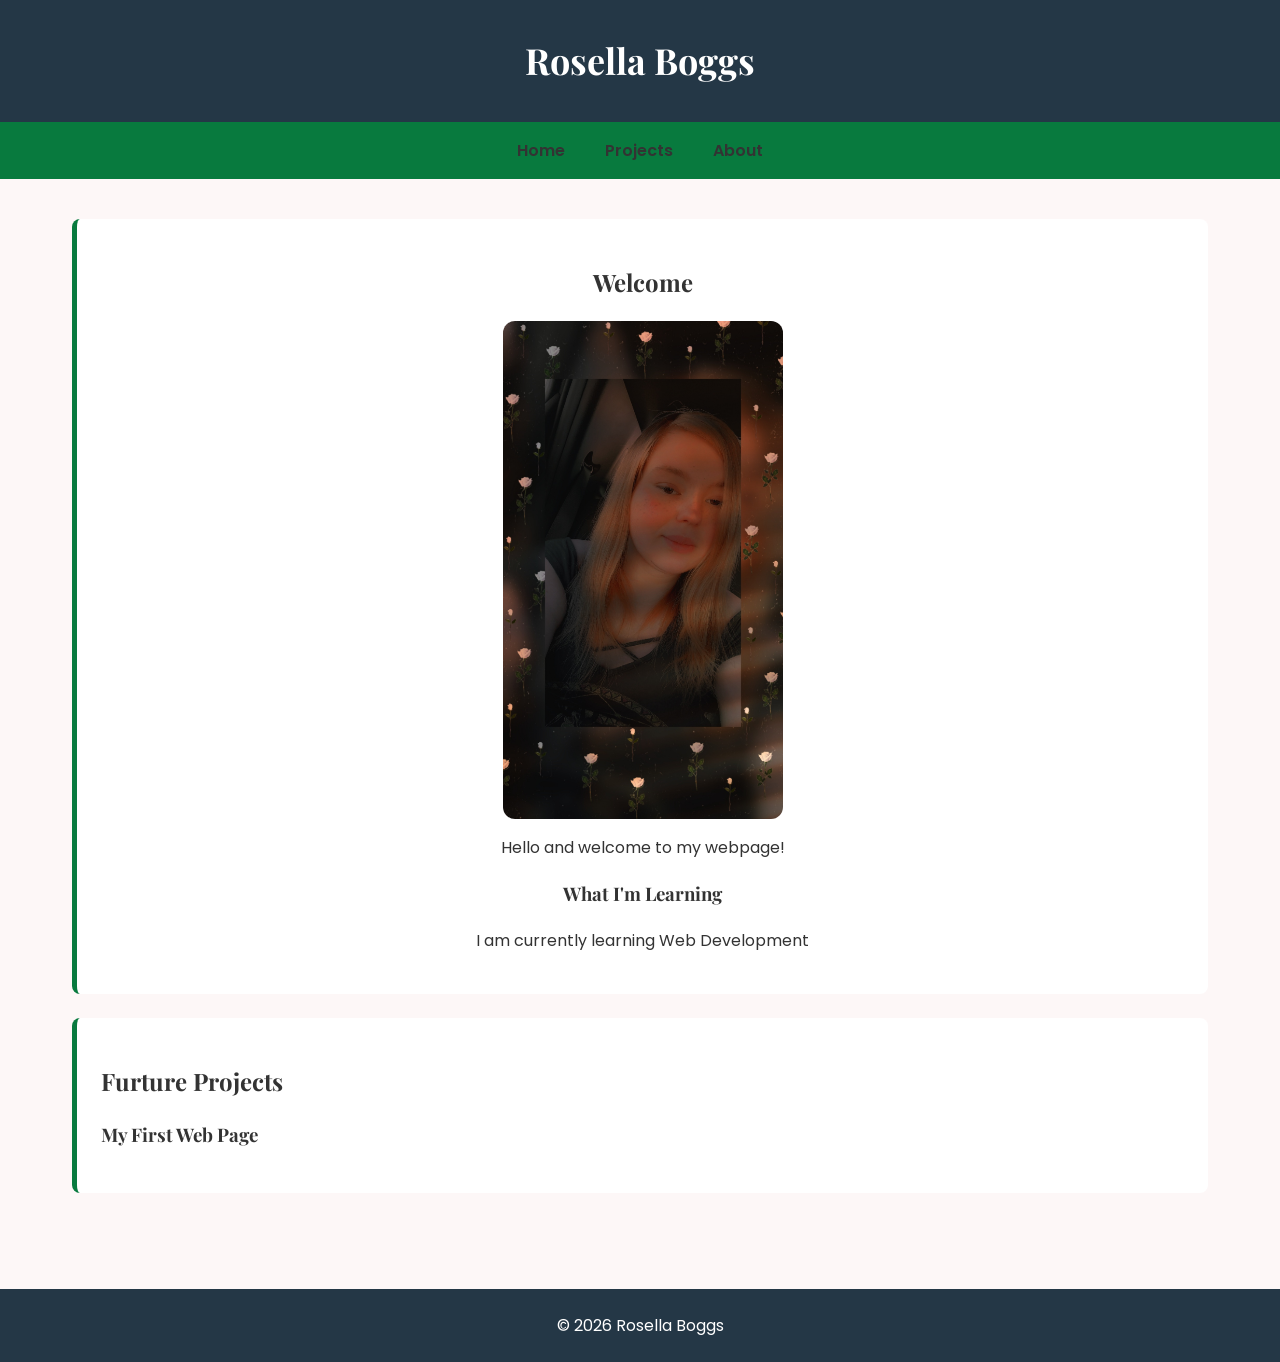
<file: START_site/index.html>
<!DOCTYPE html>
<!-- DEV.140 · Week 2 · Lecture 4 · START: follow along with the class. All three pages live in this ONE folder. -->
<html lang="en">
<head>
  <meta charset="UTF-8">
  <meta name="viewport" content="width=device-width, initial-scale=1.0">
  <title>Home</title>
  <link rel="stylesheet" href="style.css">
</head>
<body>
  <header>
    <h1>Rosella Boggs</h1>
  </header>
  <nav>
    <ul>
      <li><a href="index.html">Home</a></li>
      <li><a href="projects.html">Projects</a></li>
      <li><a href="about.html">About</a></li>
    </ul>
  </nav>
  <main>
   <section class="content-section" id="welcome">
      <h2>Welcome</h2>
      <img src="images/Snapchat-322236450.jpg" alt="Rosella smiling">
      <p>Hello and welcome to my webpage!</p>
      <h3>What I'm Learning</h3>
      <p>I am currently learning Web Development</p>
    </section>
     <section class="content-section">
      <h2>Furture Projects</h2>
      <h3>My First Web Page</h3>
    </section>
  </main>
  <footer>
    <p>&copy; 2026 Rosella Boggs</p>
  </footer>
</body>
</html>
</file>
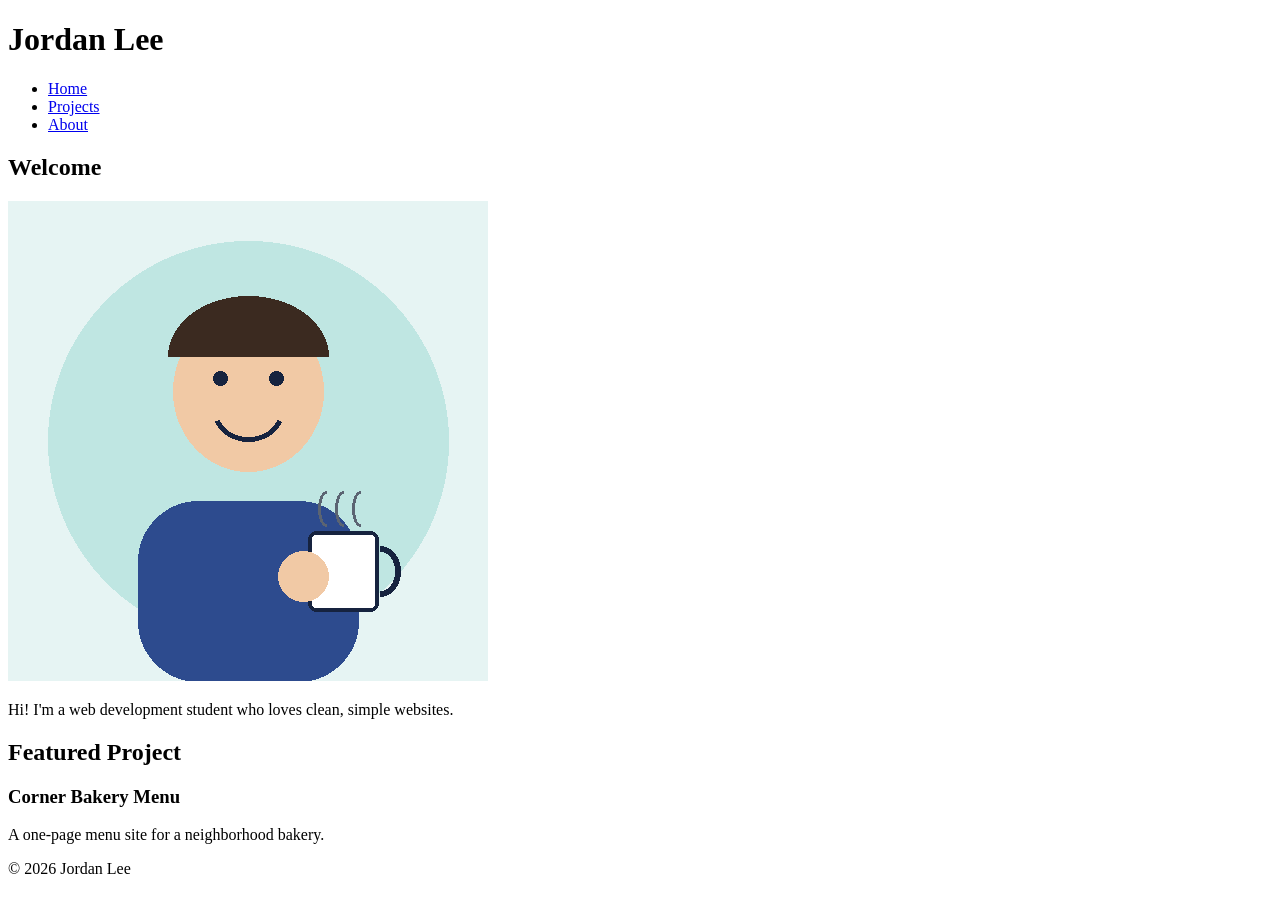
<file: L4_student_files/EXEMPLAR_site/index.html>
<!DOCTYPE html>
<!-- DEV.140 · Milestone 1 / Homework 1 example: 3 linked pages, the same menu everywhere, semantic tags, headings in order. -->
<html lang="en">
<head>
  <meta charset="UTF-8">
  <meta name="viewport" content="width=device-width, initial-scale=1.0">
  <title>Jordan Lee | Home</title>
</head>
<body>
  <header>
    <h1>Jordan Lee</h1>
  </header>
  <nav>
    <ul>
      <li><a href="index.html">Home</a></li>
      <li><a href="projects.html">Projects</a></li>
      <li><a href="about.html">About</a></li>
    </ul>
  </nav>
  <main>
    <section>
      <h2>Welcome</h2>
      <img src="images/me.png" alt="Jordan smiling, holding a coffee mug">
      <p>Hi! I'm a web development student who loves clean, simple websites.</p>
    </section>
    <section>
      <h2>Featured Project</h2>
      <h3>Corner Bakery Menu</h3>
      <p>A one-page menu site for a neighborhood bakery.</p>
    </section>
  </main>
  <footer>
    <p>&copy; 2026 Jordan Lee</p>
  </footer>
</body>
</html>
</file>
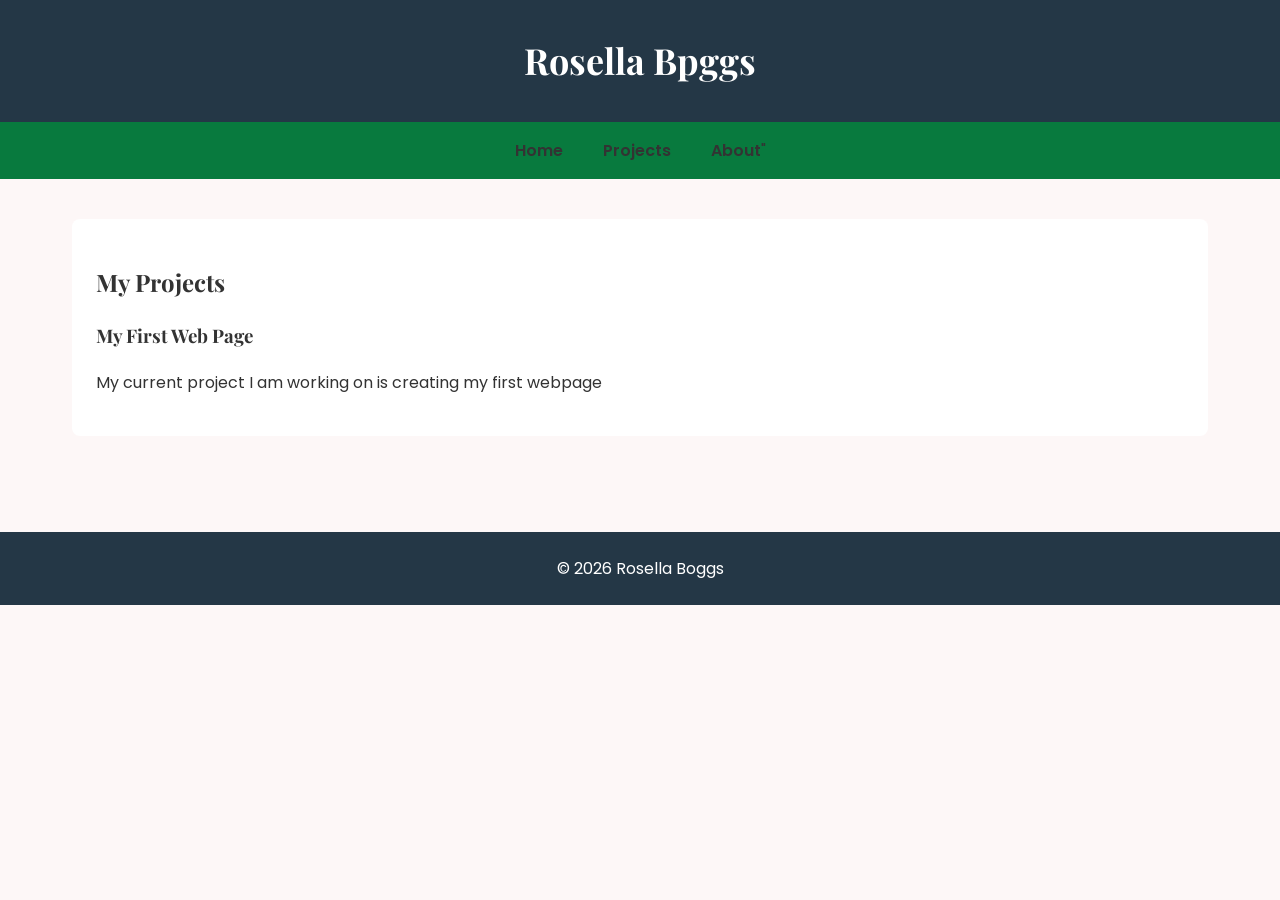
<file: START_site/projects.html>
<!DOCTYPE html>
<!-- DEV.140 · Week 2 · Lecture 4 · START: follow along with the class. All three pages live in this ONE folder. -->
<html lang="en">
<head>
  <meta charset="UTF-8">
  <meta name="viewport" content="width=device-width, initial-scale=1.0">
  <title>Projects</title>
  <link rel="stylesheet" href="style.css">
</head>
<body>
  <header>
    <h1>Rosella Bpggs</h1>
  </header>
  <nav>
    <ul>
      <li><a href="index.html">Home</a></li>
      <li><a href="projects.html">Projects</a></li>
      <li><a href="about.html">About</a>"</li>
    </ul>
  </nav>
  <main>
   <section>
      <h2>My Projects</h2>
      <h3>My First Web Page</h3>
      <p>My current project I am working on is creating my first webpage</p>
    </section>
  </main>
  <footer>
    <p>&copy; 2026 Rosella Boggs</p>
  </footer>
</body>
</html>
</file>
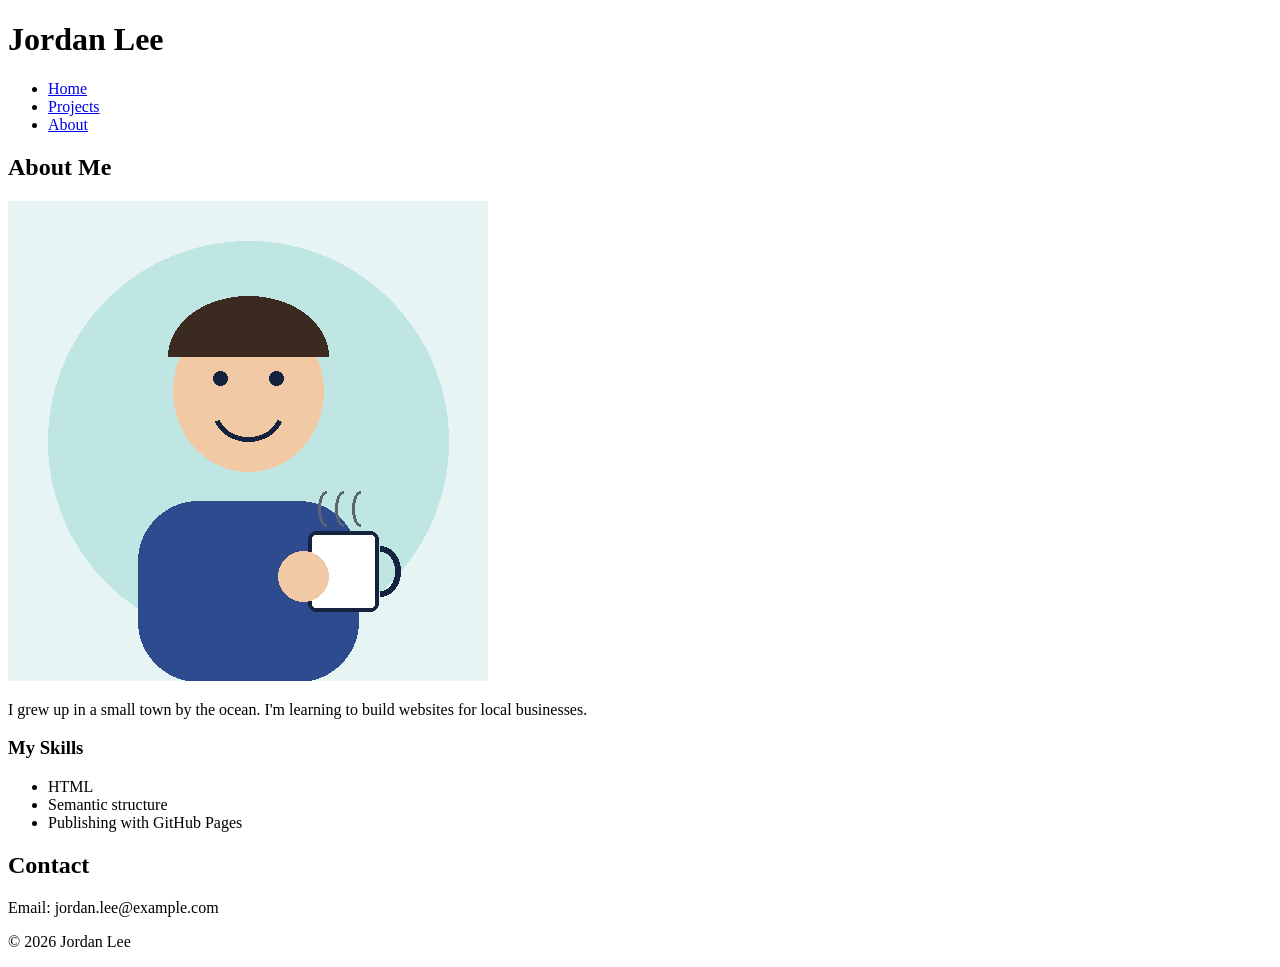
<file: L4_student_files/EXEMPLAR_site/about.html>
<!DOCTYPE html>
<!-- DEV.140 · Milestone 1 / Homework 1 example: 3 linked pages, the same menu everywhere, semantic tags, headings in order. -->
<html lang="en">
<head>
  <meta charset="UTF-8">
  <meta name="viewport" content="width=device-width, initial-scale=1.0">
  <title>Jordan Lee | About</title>
</head>
<body>
  <header>
    <h1>Jordan Lee</h1>
  </header>
  <nav>
    <ul>
      <li><a href="index.html">Home</a></li>
      <li><a href="projects.html">Projects</a></li>
      <li><a href="about.html">About</a></li>
    </ul>
  </nav>
  <main>
    <section>
      <h2>About Me</h2>
      <img src="images/me.png" alt="Jordan smiling, holding a coffee mug">
      <p>I grew up in a small town by the ocean. I'm learning to build websites for local businesses.</p>
      <h3>My Skills</h3>
      <ul>
        <li>HTML</li>
        <li>Semantic structure</li>
        <li>Publishing with GitHub Pages</li>
      </ul>
    </section>
    <section>
      <h2>Contact</h2>
      <p>Email: jordan.lee@example.com</p>
    </section>
  </main>
  <footer>
    <p>&copy; 2026 Jordan Lee</p>
  </footer>
</body>
</html>
</file>
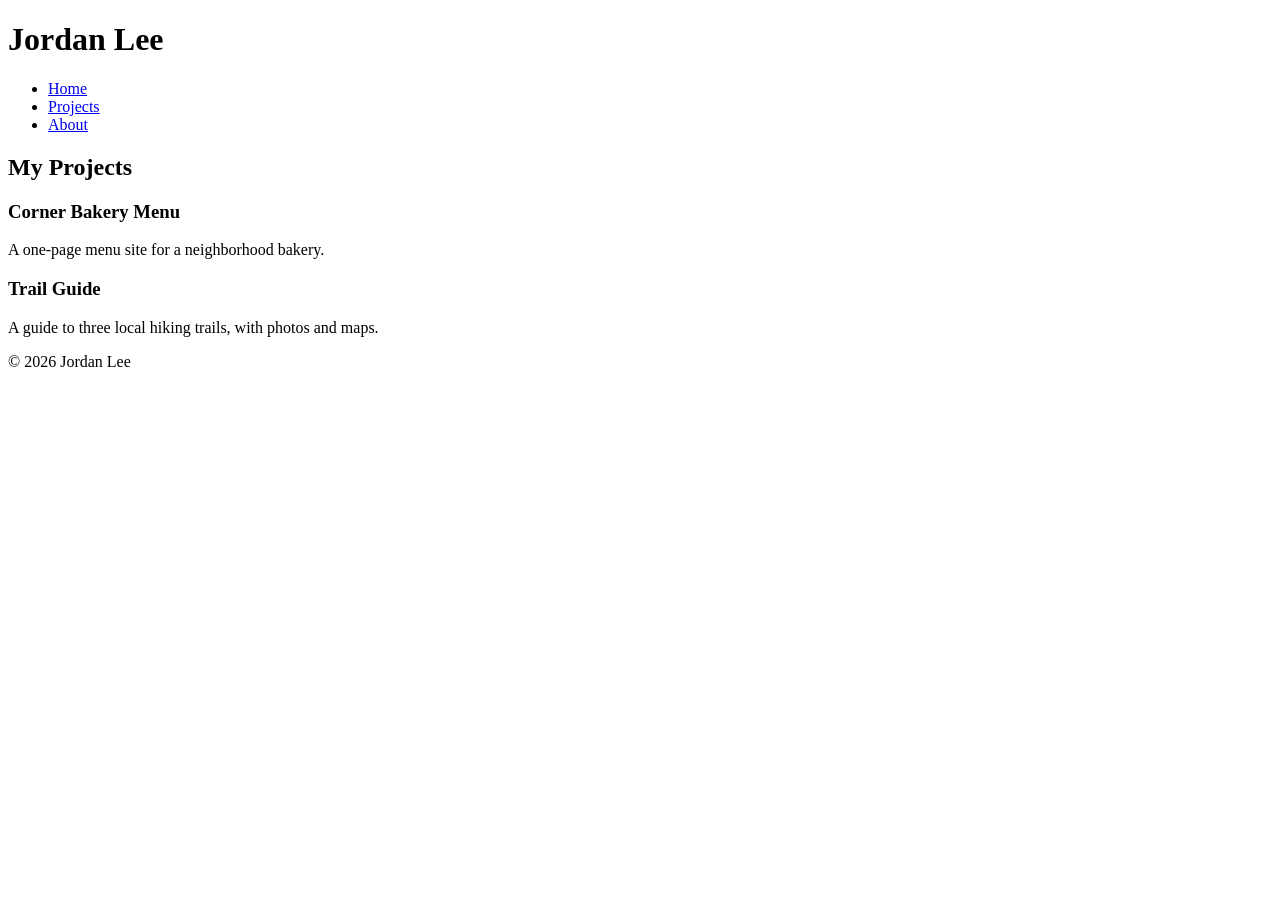
<file: L4_student_files/EXEMPLAR_site/projects.html>
<!DOCTYPE html>
<!-- DEV.140 · Milestone 1 / Homework 1 example: 3 linked pages, the same menu everywhere, semantic tags, headings in order. -->
<html lang="en">
<head>
  <meta charset="UTF-8">
  <meta name="viewport" content="width=device-width, initial-scale=1.0">
  <title>Jordan Lee | Projects</title>
</head>
<body>
  <header>
    <h1>Jordan Lee</h1>
  </header>
  <nav>
    <ul>
      <li><a href="index.html">Home</a></li>
      <li><a href="projects.html">Projects</a></li>
      <li><a href="about.html">About</a></li>
    </ul>
  </nav>
  <main>
    <section>
      <h2>My Projects</h2>
      <article>
        <h3>Corner Bakery Menu</h3>
        <p>A one-page menu site for a neighborhood bakery.</p>
      </article>
      <article>
        <h3>Trail Guide</h3>
        <p>A guide to three local hiking trails, with photos and maps.</p>
      </article>
    </section>
  </main>
  <footer>
    <p>&copy; 2026 Jordan Lee</p>
  </footer>
</body>
</html>
</file>
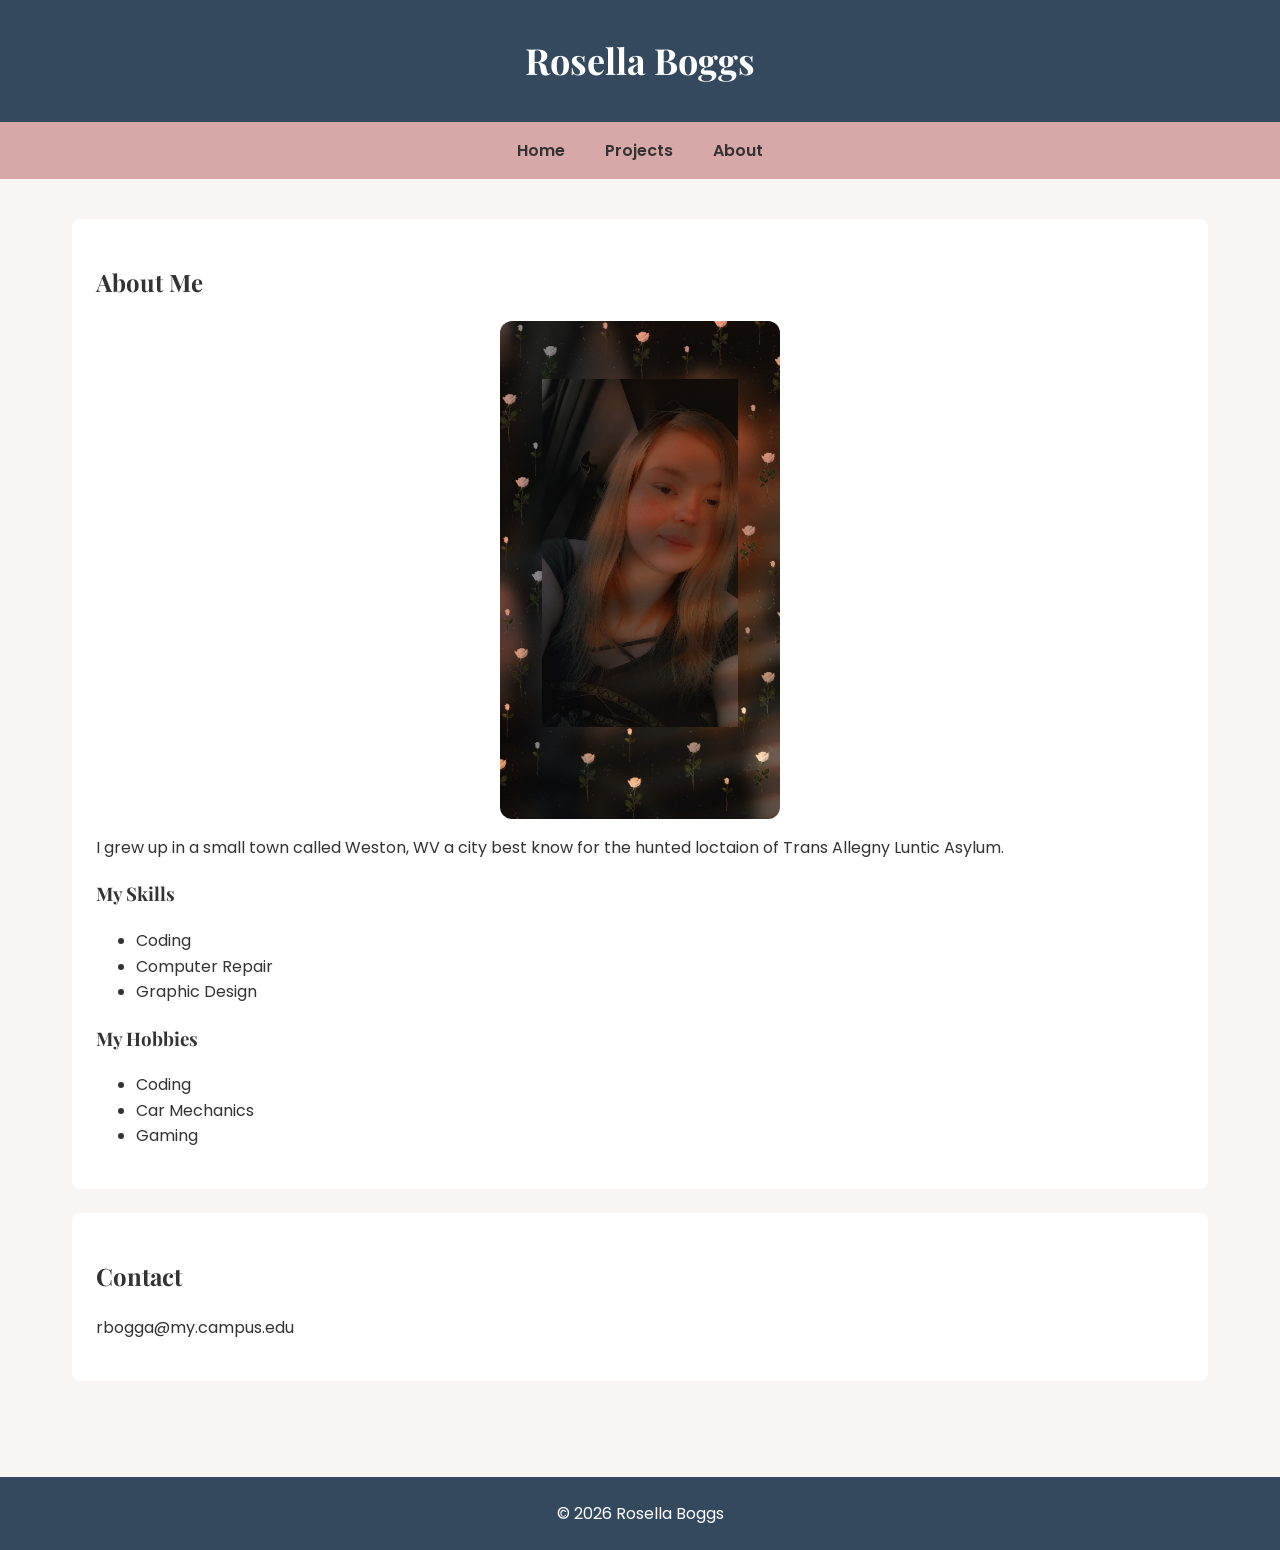
<file: L4_student_files/START_site/about.html>
<!DOCTYPE html>
<!-- DEV.140 · Week 2 · Lecture 4 · START: follow along with the class. All three pages live in this ONE folder. -->
<html lang="en">
<head>
  <meta charset="UTF-8">
  <meta name="viewport" content="width=device-width, initial-scale=1.0">
  <title>About</title>
  <link rel="stylesheet" href="style.css">
</head>
<body>
  <header>
    <h1>Rosella Boggs</h1>
  </header>
  <nav>
     <ul>
      <li><a href="index.html">Home</a></li>
      <li><a href="projects.html">Projects</a></li>
      <li><a href="about.html">About</a></li>
    </ul>
  </nav>
  <main>
    <section>
      <h2>About Me</h2>
      <img src="images/Snapchat-322236450.jpg" alt="Rosella facing foward smiling">
      <p> I grew up in a small town called Weston, WV a city best know for the hunted loctaion of Trans Allegny Luntic Asylum.</p>
      <h3>My Skills</h3>
      <ul>
        <li>Coding</li>
        <li>Computer Repair</li>
        <li>Graphic Design</li>
      </ul>
      <h3>My Hobbies</h3>
      <ul>
        <li>Coding</li>
        <li>Car Mechanics 
        <li>Gaming</li>
        </li>
      </ul>
    </section>
    <section>
      <h2>Contact</h2>
      <p>rbogga@my.campus.edu</p>
      <p><a href="https://www.linkedin.com/in/rosella-boggs-51a8893aa/"></a></p>
    </section>
  </main>
  <footer>
   <p>&copy; 2026 Rosella Boggs</p>
  </footer>
</body>
</html>
</file>
<file: START_site/style.css>
@import url('https://fonts.googleapis.com/css2?family=Playfair+Display:wght@500;600;700&family=Poppins:wght@400;500;600&display=swap');

/* Color palette and spacing */
:root {
    --primary-color: #0b0b0b;
    --secondary-color: #087a3e;
    --background-color: #fdf7f7;
    --text-color: #333333;
    --white: #ffffff;

  --spacing: 8px;
}

/* Basic page styling */
* {
  box-sizing: border-box;
}

body {
  font-family: 'Poppins', sans-serif;
  background-color: var(--background-color);
  color: var(--text-color);
  margin: 0;
  line-height: 1.6;
}

h1, h2, h3 {
  font-family: 'Playfair Display', serif;
}

header {
  background-color: #243746;
  color: var(--white);
  text-align: center;
  padding: 32px 16px;
}

header h1 {
  margin: 0;
  font-size: 36px;
}

main {
  max-width: 1200px;
  margin: 0 auto;
  padding: 32px 24px;
}

section {
  background-color: var(--white);
  padding: 24px;
  margin-bottom: 24px;
  border-radius: 8px;
}

/* Navigation styling */
nav {
  background-color: var(--secondary-color);
  padding: 16px;
}

nav ul {
  list-style: none;
  display: flex;
  justify-content: center;
  gap: 32px;
  margin: 0;
  padding: 0;
}

nav a {
  text-decoration: none;
  color: var(--text-color);
  font-weight: 600;
}

nav a:hover {
  color: #243746;
}



/* Profile image */
img {
  max-width: 100%;
  width: 280px;
  height: auto;
  display: block;
  margin: 16px auto;
  border-radius: 12px;
}

/* Footer */
footer {
  background-color:#243746;
  color: var(--white);
  text-align: center;
  padding: 24px;
  margin-top: 32px;
}

footer p {
  margin: 0;
}

/* Class selector */
.content-section {
  border-left: 5px solid var(--secondary-color);
}

/* ID selector */
#welcome {
  text-align: center;
}

/* Mobile devices */
@media screen and (max-width: 600px) {

  header h1 {
    font-size: 28px;
  }

  nav ul {
    flex-direction: column;
    align-items: center;
    gap: 16px;
  }

  main {
    padding: 16px;
  }

  section {
    padding: 16px;
  }

  img {
    width: 100%;
    max-width: 280px;
  }

}

/* Tablet devices */
@media screen and (min-width: 601px) and (max-width: 900px) {

  main {
    padding: 24px;
  }

  nav ul {
    gap: 24px;
  }

  section {
    padding: 24px;
  }

}

/* Desktop devices */
@media screen and (min-width: 901px) {

  main {
    padding: 40px 32px;
  }

  nav ul {
    gap: 40px;
  }

}

.project-card {
  background-color: var(--white);
  padding: 24px;
  margin: 24px 0;
  border-radius: 8px;
  border: 2px solid var(--secondary-color);
}
.project-card h3 {
  margin-bottom: 8px;
}

.project-card p {
  margin-top: 0;
}
.project-card p {
  margin-top: 0;
}
</file>
<file: L4_student_files/START_site/style.css>
@import url('https://fonts.googleapis.com/css2?family=Playfair+Display:wght@500;600;700&family=Poppins:wght@400;500;600&display=swap');

/* Color palette and spacing */
:root {
  --primary-color: #34495e;
  --secondary-color: #d8a7a7;
  --background-color: #f8f5f2;
  --text-color: #333333;
  --white: #ffffff;

  --spacing: 8px;
}

/* Basic page styling */
* {
  box-sizing: border-box;
}

body {
  font-family: 'Poppins', sans-serif;
  background-color: var(--background-color);
  color: var(--text-color);
  margin: 0;
  line-height: 1.6;
}

h1, h2, h3 {
  font-family: 'Playfair Display', serif;
}

header {
  background-color: var(--primary-color);
  color: var(--white);
  text-align: center;
  padding: 32px 16px;
}

header h1 {
  margin: 0;
  font-size: 36px;
}

main {
  max-width: 1200px;
  margin: 0 auto;
  padding: 32px 24px;
}

section {
  background-color: var(--white);
  padding: 24px;
  margin-bottom: 24px;
  border-radius: 8px;
}

/* Navigation styling */
nav {
  background-color: var(--secondary-color);
  padding: 16px;
}

nav ul {
  list-style: none;
  display: flex;
  justify-content: center;
  gap: 32px;
  margin: 0;
  padding: 0;
}

nav a {
  text-decoration: none;
  color: var(--text-color);
  font-weight: 600;
}

nav a:hover {
  color: var(--white);
}

/* Profile image */
img {
  max-width: 100%;
  width: 280px;
  height: auto;
  display: block;
  margin: 16px auto;
  border-radius: 12px;
}

/* Footer */
footer {
  background-color: var(--primary-color);
  color: var(--white);
  text-align: center;
  padding: 24px;
  margin-top: 32px;
}

footer p {
  margin: 0;
}

/* Class selector */
.content-section {
  border-left: 5px solid var(--secondary-color);
}

/* ID selector */
#welcome {
  text-align: center;
}

/* Mobile devices */
@media screen and (max-width: 600px) {

  header h1 {
    font-size: 28px;
  }

  nav ul {
    flex-direction: column;
    align-items: center;
    gap: 16px;
  }

  main {
    padding: 16px;
  }

  section {
    padding: 16px;
  }

  img {
    width: 100%;
    max-width: 280px;
  }

}

/* Tablet devices */
@media screen and (min-width: 601px) and (max-width: 900px) {

  main {
    padding: 24px;
  }

  nav ul {
    gap: 24px;
  }

  section {
    padding: 24px;
  }

}

/* Desktop devices */
@media screen and (min-width: 901px) {

  main {
    padding: 40px 32px;
  }

  nav ul {
    gap: 40px;
  }

}
</file>
